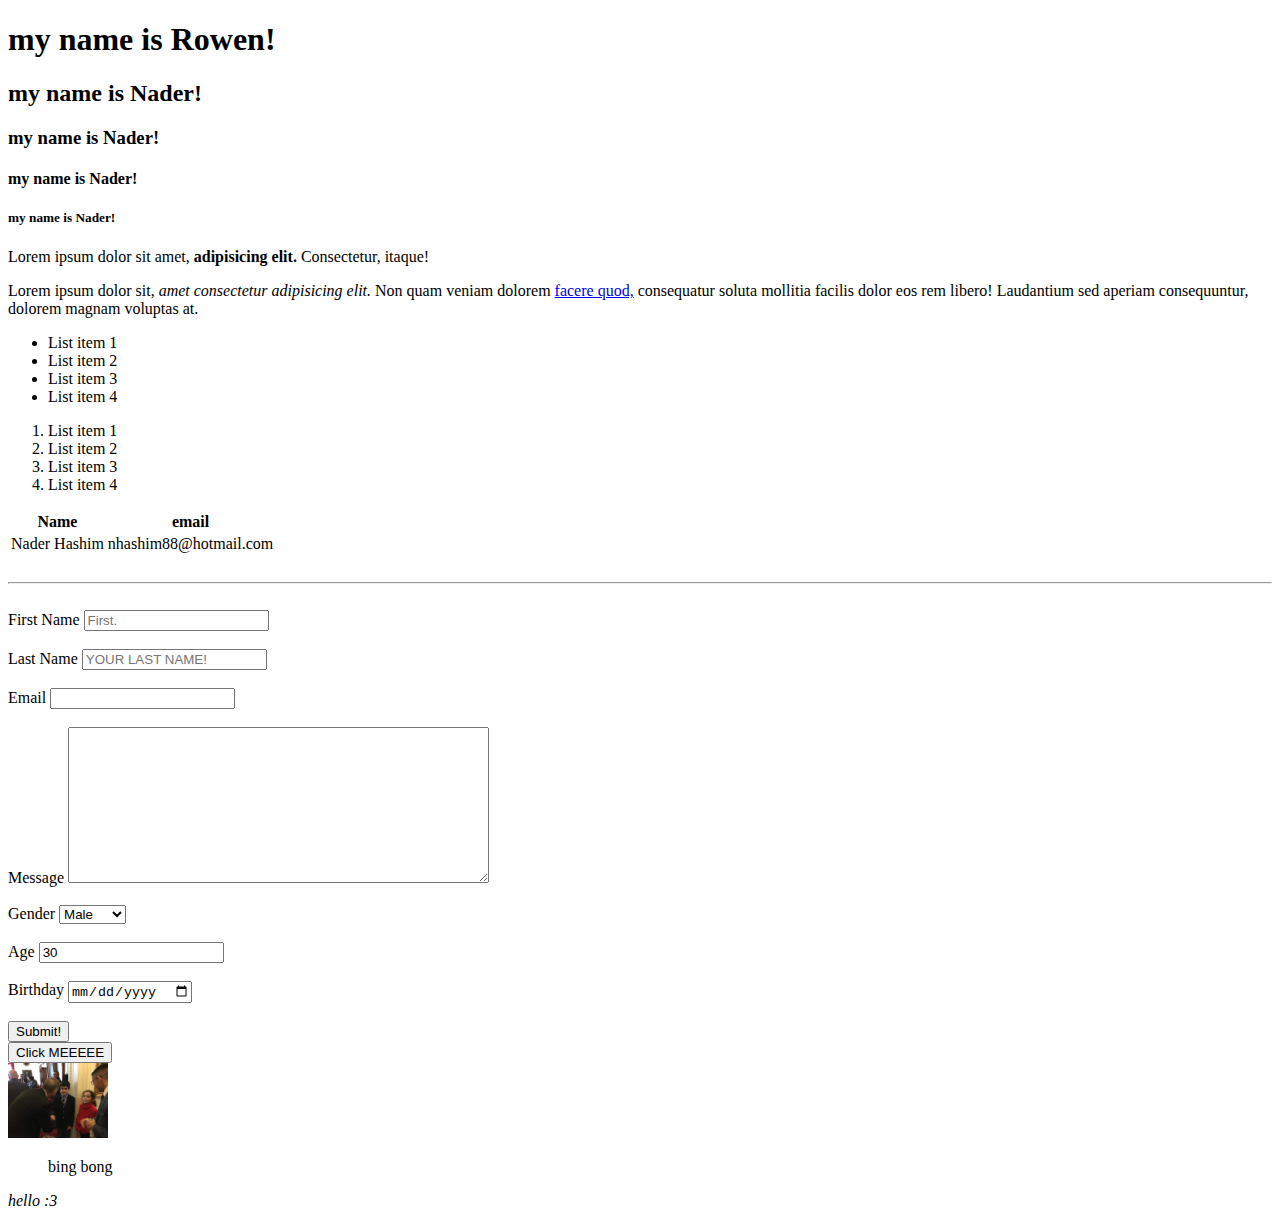
<file: index.html>
<!DOCTYPE html>
<html lang="en">
<head>
    <meta charset="UTF-8">
    <meta http-equiv="X-UA-Compatible" content="IE=edge">
    <meta name="viewport" content="width=device-width, initial-scale=1.0">
    <title>This is for practice</title>
</head>
<body>
    <!--headings-->
    <h1>my name is Rowen!</h1>
    <h2>my name is Nader!</h2>
    <h3>my name is Nader!</h3>
    <h4>my name is Nader!</h4>
    <h5>my name is Nader!</h5>
    <p>
        Lorem ipsum dolor sit amet, <strong>adipisicing elit.</strong>  Consectetur, itaque!
    </p>
  <p>  Lorem ipsum dolor sit, <em>amet consectetur adipisicing elit.</em> Non quam veniam dolorem <a href="steve.html" target="_blank">facere quod,</a> consequatur soluta mollitia facilis dolor eos rem libero! Laudantium sed aperiam consequuntur, dolorem magnam voluptas at.
</p>
    <!--Lists-->
    <ul>
        <li>List item 1</li>
        <li>List item 2</li>
        <li>List item 3</li>
        <li>List item 4</li>
    </ul>
    <ol>
        <li>List item 1</li>
        <li>List item 2</li>
        <li>List item 3</li>
        <li>List item 4</li>
    </ol>
    <!--Tables-->
    <table>
<thead>
<tr>
    <th>Name</th>
    <th>email</th>
    
</tr>
</thead>
<tbody>
<tr>
    <td>Nader Hashim</td>
    <td>nhashim88@hotmail.com</td>
</tr>
</tbody>

    </table>
    <!--Forms-->
    
    <br>
    <hr>
    <br>
    <form action="process.php" method="Post">

<div>
    <label>First Name</label>
    <input type="text" name="first-name" placeholder="First.">
</div>
<br>
<div>
    <label>Last Name</label>
    <input type="text" name="first-name" placeholder="YOUR LAST NAME!">
</div>
<br>
<div>
    <label>Email</label>
    <input type="email" name="email">
</div>
<br>
<div>
    <label>Message</label>
    <textarea name="message" id="" cols="50" rows="10"></textarea>
</div>
<br>
<div>
    <label>Gender</label>
    <Select> Name="gender"
     <option value="male">Male</option>
     <option value="female">Female</option>
     <option value="other">Other</option>
    </Select>
</div>
<br>
<div>
    <label>Age</label>
    <input type="number" name="age"
    value="30">
</div>
<br>
<div>
    <label>Birthday</label>
    <input type="date" name="Birthday">
</div>
<br>
    <input type="submit" name="submit"
    value="Submit!">
    </form>
    <!--Button-->
    <button>Click MEEEEE</button>
    <!--Images-->
    <br>
    <a href="sample.jpg.jpg">
        <img src="sample.jpg.jpg" alt="The image is gone :/" width="100">
</a>

<!--Quotes-->
<blockquote> <cite></cite>
    bing bong
</blockquote>

<p><cite>hello :3</cite></p>
<p></p>
    </body>
</html>
</file>
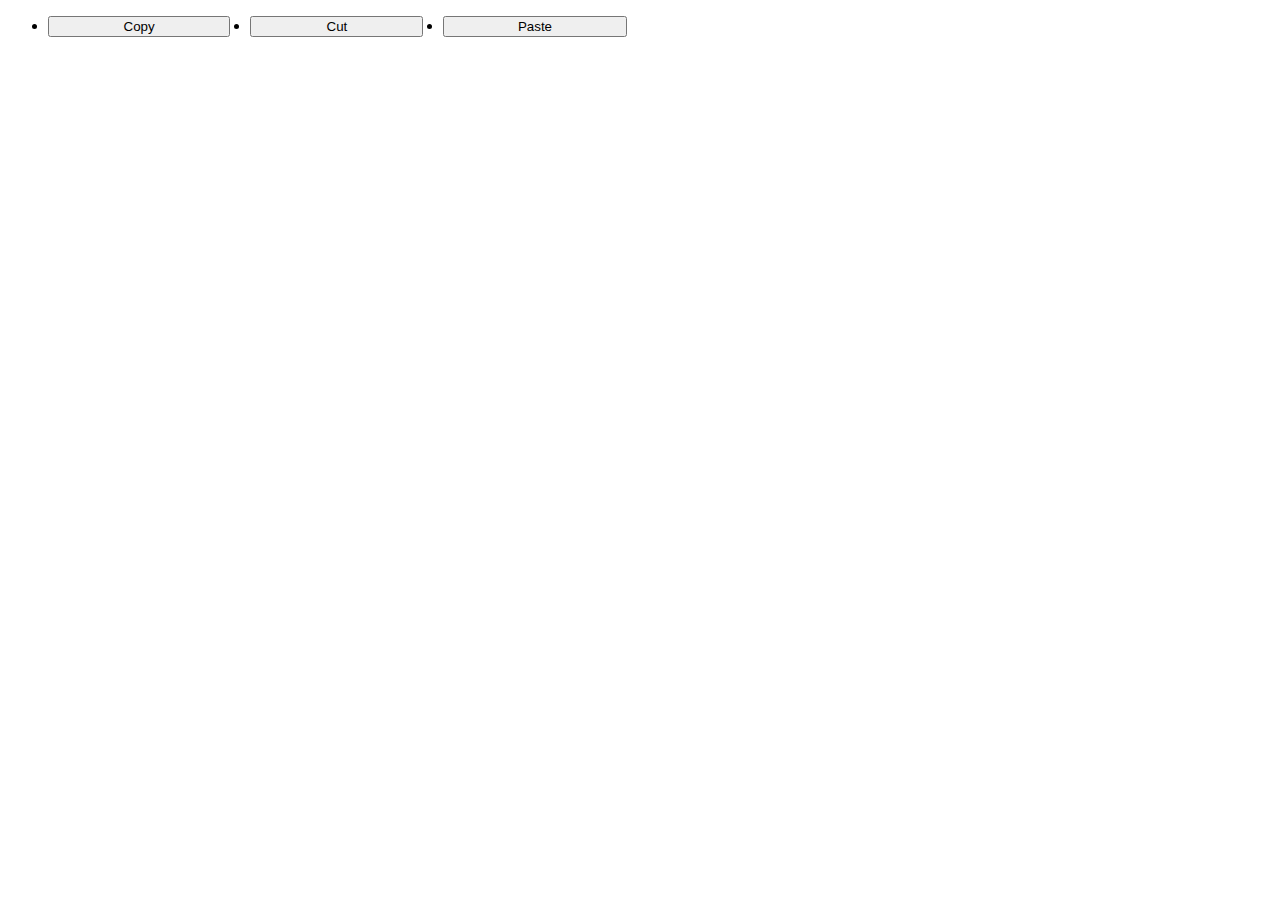
<file: practice.html>
<!DOCTYPE html>
<html lang="en">
<head>
    <meta charset="UTF-8">
    <meta http-equiv="X-UA-Compatible" content="IE=edge">
    <meta name="viewport" content="width=device-width, initial-scale=1.0">
    <title>Document</title>
    <link rel="stylesheet" href="practice.css">
 <menu>
        <li><button onclick="copy()">Copy</button></li>
        <li><button onclick="cut()">Cut</button></li>
        <li><button onclick="paste()">Paste</button></li>
      </menu>
<body>
   </head>
      
    
</body>
</html>
</file>
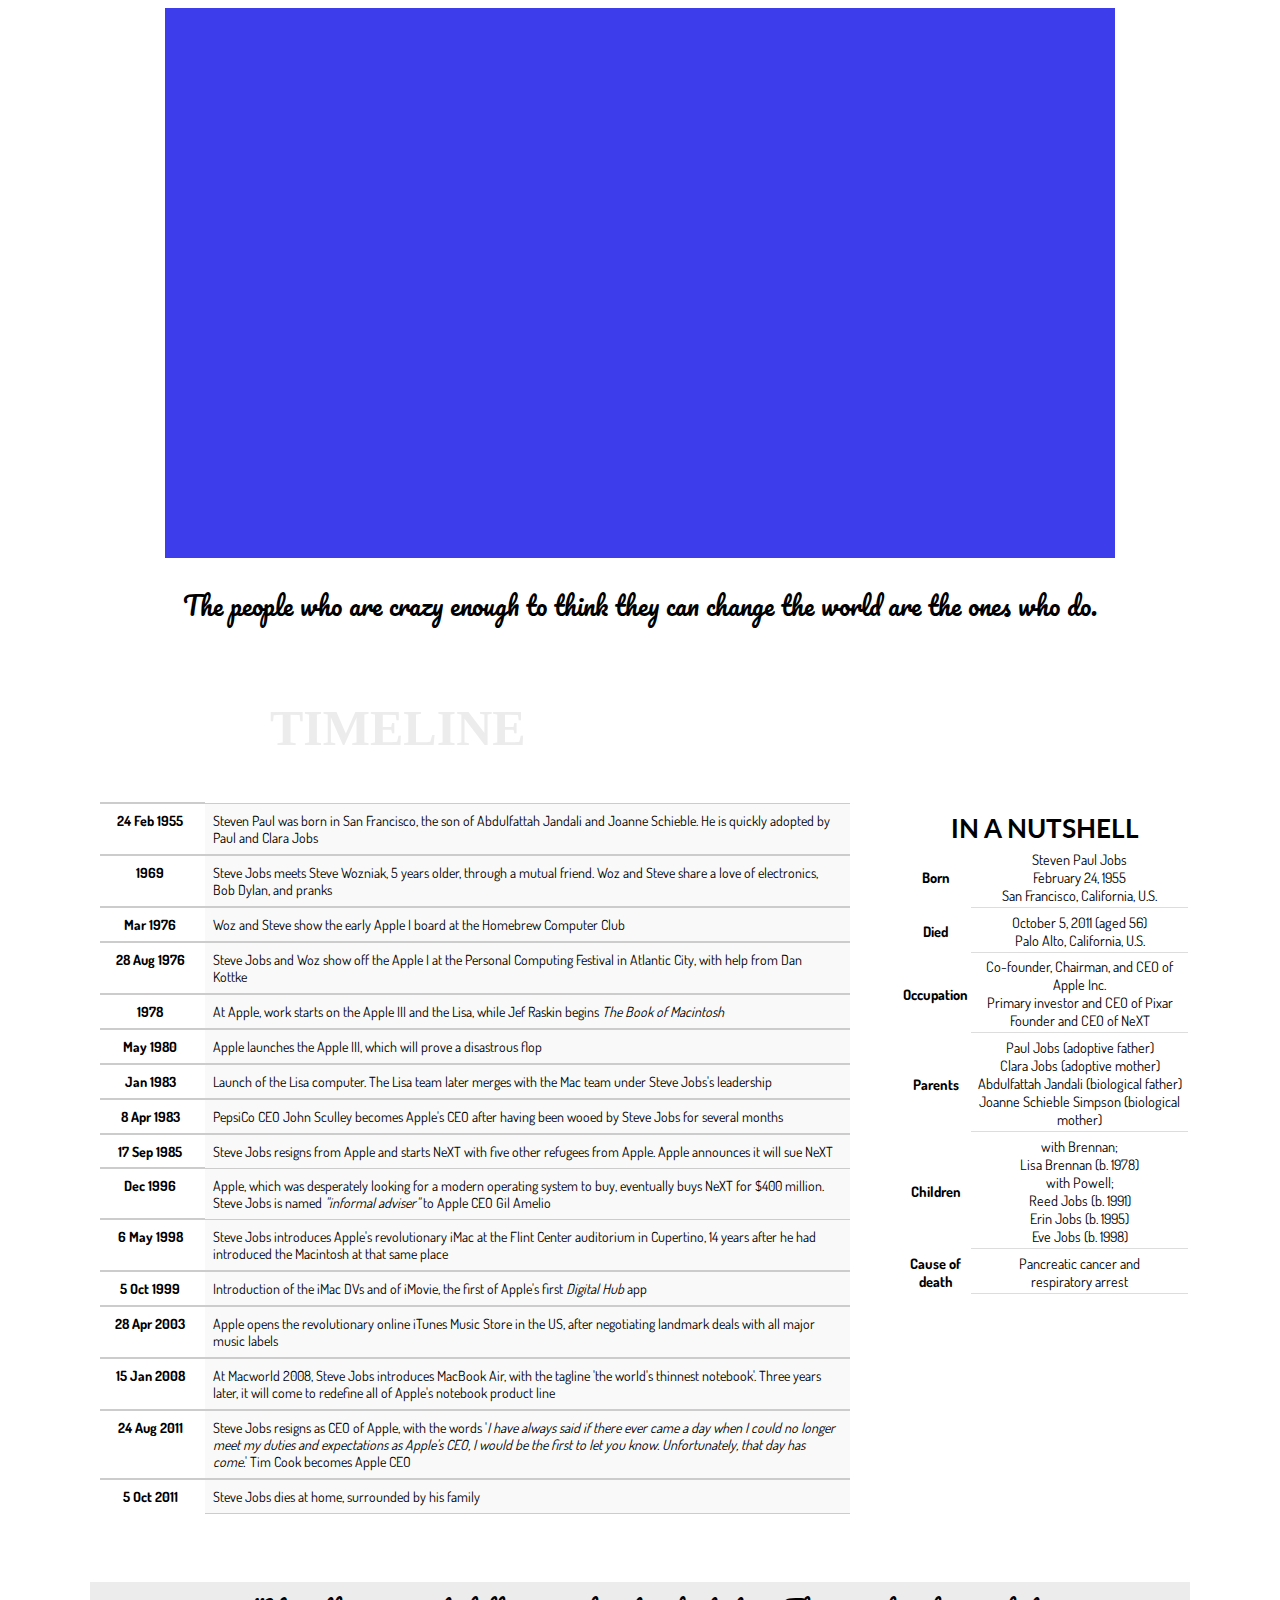
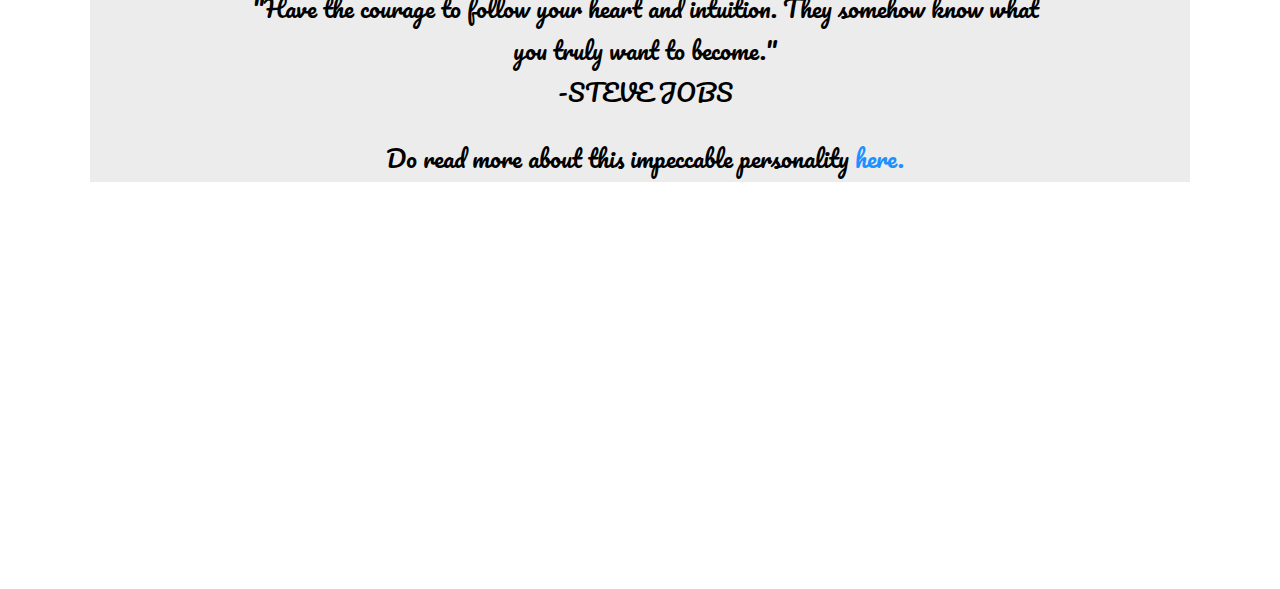
<file: steve.html>
<html>
<head>
    <meta charset="utf-8">
    <meta http-equiv="X-UA-Compatible" content="IE=edge">
        <title>TRIBUTE PAGE FOR STEVE JOBS</title>
        <meta name="description" content="TRIBUTE PAGE FOR STEVE JOBS">
        <link rel="stylesheet" href="steve.css">
    <link href="https://fonts.googleapis.com/css?family=Dosis|Lato|Oswald|Pacifico|Roboto" rel="stylesheet">
</head>
    <body>
        <div id="container">
            
            <div id="header">
            
            </div> <!-- header div-->
            
            <div id="quote-1">
            <p id="text"><span> The people who are crazy enough to think they can change the world are the ones who do.</span><br> 
                </p></div>
            <div id="content">
                
                <div class="subsection-header" id="bio-header">
                    TIMELINE
                </div>
                
                <div id="main-content">
                  <div class="event-date event-date-first-child">24 Feb 1955</div>  
                    <div class="event-desc event-desc-nth-child">Steven Paul was born in San Francisco, the son of Abdulfattah Jandali and Joanne Schieble. He is quickly adopted by Paul and Clara Jobs</div>
                    
                    <div class="event-date">1969</div>
                    <div class="event-desc event-desc-nth-child">Steve Jobs meets Steve Wozniak, 5 years older, through a mutual friend. Woz and Steve share a love of electronics, Bob Dylan, and pranks</div>
                
                    <div class="event-date">Mar 1976</div>
                    <div class="event-desc event-desc-nth-child">Woz and Steve show the early Apple I board at the Homebrew Computer Club</div>
                    
                    <div class="event-date">28 Aug 1976</div>
                    <div class="event-desc event-desc-nth-child">Steve Jobs and Woz show off the Apple I at the Personal Computing Festival in Atlantic City, with help from Dan Kottke</div>
                    
                    <div class="event-date">1978</div>
                    <div class="event-desc event-desc-nth-child">At Apple, work starts on the Apple III and the Lisa, while Jef Raskin begins <em>The Book of Macintosh</em></div>
                    
                    <div class="event-date">May 1980</div>
                    <div class="event-desc event-desc-nth-child">Apple launches the Apple III, which will prove a disastrous flop</div>
                    
                    <div class="event-date">Jan 1983</div>
                    <div class="event-desc event-desc-nth-child">Launch of the Lisa computer. The Lisa team later merges with the Mac team under Steve Jobs's leadership</div>
                    
                    <div class="event-date">8 Apr 1983</div>
                    <div class="event-desc event-desc-nth-child">PepsiCo CEO John Sculley becomes Apple's CEO after having been wooed by Steve Jobs for several months</div>
                    
                    <div class="event-date">17 Sep 1985</div>
                    <div class="event-desc event-desc-last-child">Steve Jobs resigns from Apple and starts NeXT with five other refugees from Apple. Apple announces it will sue NeXT</div>
                    
                    <div class="event-date">Dec 1996</div>
                    <div class="event-desc event-desc-last-child">Apple, which was desperately looking for a modern operating system to buy, eventually buys NeXT for $400 million. Steve Jobs is named <em>"informal adviser"</em> to Apple CEO Gil Amelio</div>
                    
                    <div class="event-date">6 May 1998</div>
                    <div class="event-desc event-desc-nth-child">Steve Jobs introduces Apple's revolutionary iMac at the Flint Center auditorium in Cupertino, 14 years after he had introduced the Macintosh at that same place</div>
                    
                    <div class="event-date">5 Oct 1999</div>
                    <div class="event-desc event-desc-nth-child">Introduction of the iMac DVs and of iMovie, the first of Apple's first <em>Digital Hub</em> app</div>
                    
                    <div class="event-date">28 Apr 2003</div>
                    <div class="event-desc event-desc-nth-child">Apple opens the revolutionary online iTunes Music Store in the US, after negotiating landmark deals with all major music labels</div>
                    
                    <div class="event-date">15 Jan 2008</div>
                    <div class="event-desc event-desc-nth-child">At Macworld 2008, Steve Jobs introduces MacBook Air, with the tagline 'the world's thinnest notebook'. Three years later, it will come to redefine all of Apple's notebook product line</div>
                    
                    <div class="event-date">24 Aug 2011</div>
                    <div class="event-desc event-desc-nth-child"> Steve Jobs resigns as CEO of Apple, with the words '<em>I have always said if there ever came a day when I could no longer meet my duties and expectations as Apple's CEO, I would be the first to let you know. Unfortunately, that day has come.</em>' Tim Cook becomes Apple CEO</div>
                    
                    <div class="event-date">5 Oct 2011</div>
                    <div class="event-desc event-desc-nth-child">Steve Jobs dies at home, surrounded by his family</div>
            
                </div> <!-- main-content-->
                
                <div id="side-content">
                
                    <table class="info">
                        
<tbody>
    <tr>
        <th  colspan="2" id="nutshell"> IN A NUTSHELL
           
    </tr>
    <tr>
    <th> 
        Born
    </th>	
        <td>Steven Paul Jobs<br>
    February 24, 1955<br>
San Francisco, California, U.S.
    </td>
    </tr>
    <tr>
    <th>
        Died</th>
    <td>
        	October 5, 2011 (aged 56)<br>
Palo Alto, California, U.S.</td></tr>
    <tr>
    <th> Occupation</th>
    <td>Co-founder, Chairman, and CEO of Apple Inc.<br>
Primary investor and CEO of Pixar<br>
Founder and CEO of NeXT</td></tr>
    <tr>
    <th>Parents</th>
    <td>	
Paul Jobs (adoptive father)<br>
Clara Jobs (adoptive mother)<br>
Abdulfattah Jandali
(biological father)<br>
Joanne Schieble Simpson (biological mother)</td></tr>
    <tr>
    <th>Children</th>
    <td>	with Brennan;<br>
Lisa Brennan (b. 1978)<br>
with Powell;<br>
Reed Jobs (b. 1991)<br>
Erin Jobs (b. 1995)<br>
Eve Jobs (b. 1998)</td></tr>
    <tr>
    <th> Cause of <br> death</th>
    <td>	Pancreatic cancer and <br> respiratory arrest</td></tr>
</tbody>
                    </table>

                    
                </div> <!-- side-content-->
                
                
            </div> <!-- content div-->
            
            <div id="footer">
            
                <div id="quote"> <p>"Have the courage to follow your heart and intuition. They somehow know what you truly want to become."<br>
                    -STEVE JOBS</p>
                    <p>Do read more about this impeccable personality <a href="https://en.wikipedia.org/wiki/Steve_Jobs">here.</a></p></div>
                
            </div> <!--footer div-->
            
        </div> <!-- container div -->
    </body>
</html>
</file>
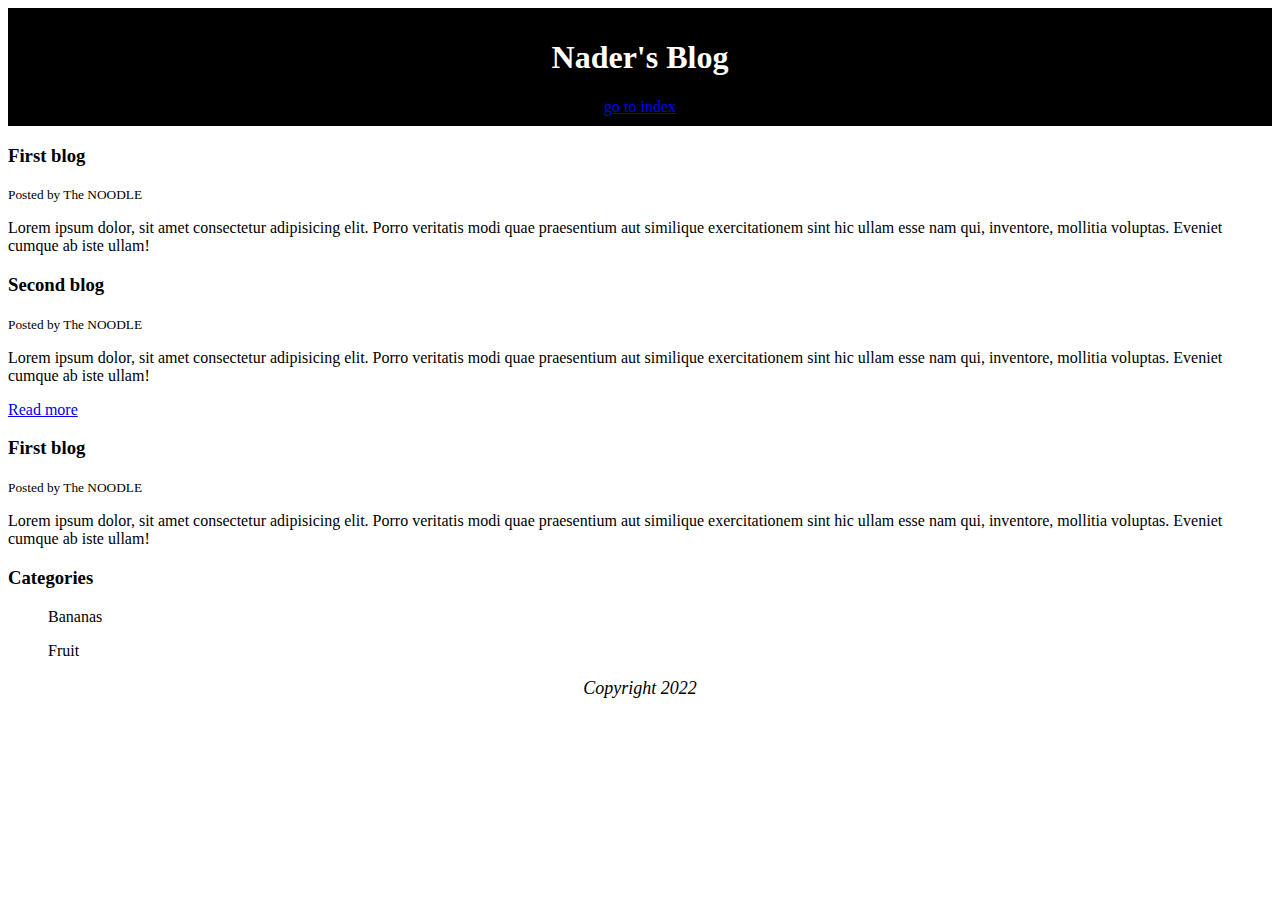
<file: blog.html/blog.html>
<!DOCTYPE html>
<html lang="en">
<head>
    <meta charset="UTF-8">
    <meta http-equiv="X-UA-Compatible" content="IE=edge">
    <meta name="viewport" content="width=device-width, initial-scale=1.0">
    <title>Nader's Blog</title>
    <meta name="description" conter="awesome stuff by Noodle">
    <style type="text/css">
        #main-header{
            text-align:center;
            background-color:black;
            color:white;
            padding:10px
          }

          #main-footsies{
            text-align: center;
            font-size: 18px;
            font-style: oblique;
        
        }

    </style>
</head>
<body>
    <header id="main-header">
        <H1>Nader's Blog</H1>
        <a href="index.html"> go to index</a>
    </header>

    <section>
        <Article class="post">
            <h3>First blog</h3>
            <small>Posted by The NOODLE</small>
            <p>Lorem ipsum dolor, sit amet consectetur adipisicing elit. Porro veritatis modi quae praesentium aut similique exercitationem sint hic ullam esse nam qui, inventore, mollitia voluptas. Eveniet cumque ab iste ullam!</p>
        </Article>

        <Article class="post">
            <h3>Second blog</h3>
            <small>Posted by The NOODLE</small>
            <p>Lorem ipsum dolor, sit amet consectetur adipisicing elit. Porro veritatis modi quae praesentium aut similique exercitationem sint hic ullam esse nam qui, inventore, mollitia voluptas. Eveniet cumque ab iste ullam!</p>
            <a href="post.html">Read more</a>
        </Article>

        <Article class="post">
            <h3>First blog</h3>
            <small>Posted by The NOODLE</small>
            <p>Lorem ipsum dolor, sit amet consectetur adipisicing elit. Porro veritatis modi quae praesentium aut similique exercitationem sint hic ullam esse nam qui, inventore, mollitia voluptas. Eveniet cumque ab iste ullam!</p>
        </Article>
    </section>

    <section>
        <h3>Categories</h3>
           <ul>Bananas <list-style></list-style></ul>
           <ul>Fruit

           </ul>

    </section>
    <footer id="main-footsies">
        
        <p>Copyright 2022</p>
    </footer>
</body>
</html>
</file>
<file: practice.css>
menu {
    display: flex;
    list-style: unset;
    padding: 300;
    width: 600px;
  }
  
  li {
    flex-grow: 1;
  }
  
  button {
    width: 90%;
    color: rgb(0, 0, 0)
    
  }
</file>
<file: steve.css>
#container {
    margin-left: auto;
    margin-right: auto;
    width: 1100px;
    background-color:white;
    }

#header {
    width: 950px;
    height: 550px;
    background-color: rgb(61, 61, 236);
    background-image: url(http://www.hdwallpapers.in/walls/steve_jobs-wide.jpg);
    background-size:cover;
    margin-left: auto;
    margin-right: auto;
}

#quote-1 {
    height: 75px;
}

p span {
    border: 0 solid rgb(236, 2, 2);
    padding: 12px;
    position: relative;
    background-color: white;
}

#text {
    text-align: center;
    font-family:'Pacifico', cursive;
    font-size: 25px;
}

#bio-header {
    background: url(http://allaboutstevejobs.com/bio/bio-header.jpg) no-repeat;
    position: relative;
    top:10px;
    left:150px;
}

.subsection-header {
    line-height: 120px;
    padding-left: 30px;
    font-size: 50px;
    color: #ececec;
    font-weight: bold;
    height: 120px;
    width: 768px;
}

#content {
    width: 1100px;
    height: 900px;
    margin-right: auto;
    margin-left: auto;
    background-color:white;
}

#main-content {
    height: 700px;
    width: 800px;
    background-color: white;
    position: relative;
    top: 25px;
    left: 10px;
    font-family: 'Dosis' , sans-serif;
}

.event-date-first-child {
    border-top: 1px solid #ccc;
    margin-top: 0;
}

.event-date {
    width: 100px;
    height:7px;
    text-align: center;
    line-height: 26px;
    float: left;
    font-size: 14px;
    border-top: 2px solid #ccc;
    margin: -1px 0 0 0;
    padding: 4px 5px 6px 0;
    clear: left;
    font-weight: bold;
}

.event-desc {
    width: 625px;
    background: #f9f9f9;
    float: left;
    margin: 0;
    padding: 8px 12px 8px 8px;
    border-top: 1px solid #ccc;
    clear: right;
    font-size: 14px;
}

.event-desc-nth-child {
    border-bottom: 1px solid #ccc;
}

#side-content {
    height: 700px;
    width: 290px;
    background-color: white;
    float: right;
    clear: both;
    position: relative;
    bottom: 680px;
}

#second-image {
    width: 250px;
    height: 200px;
    position: relative;
    top: 7px;
    float: right;
    right: 18px;
}

.info {
    font-size: 90%;
    font-family: 'Dosis' , sans-serif;
    position: relative;
    margin-bottom: 2em;
    text-align: center;
    background-color: white;
}

.th, .info td {
    vertical-align: top;
    border: 0;
    border-bottom: 1px solid #dddddd;
    padding: 0.2em;
}

#nutshell {
    font-family: 'Lato' , sans-serif;
    font-weight:bold;
    font-size: 26px;
}

#footer {
    background-color:#ececec;
    height: 200px;
}

#quote {
    font-family: 'Pacifico', cursive;
    text-align:center;
    font-size: 24px;
    position: relative;
    top:5px;
    left: 150px;
}

a {
    color:dodgerblue;
    text-decoration:none;
}

a:hover {
    text-decoration: underline;
    color: blue;
}
</file>
